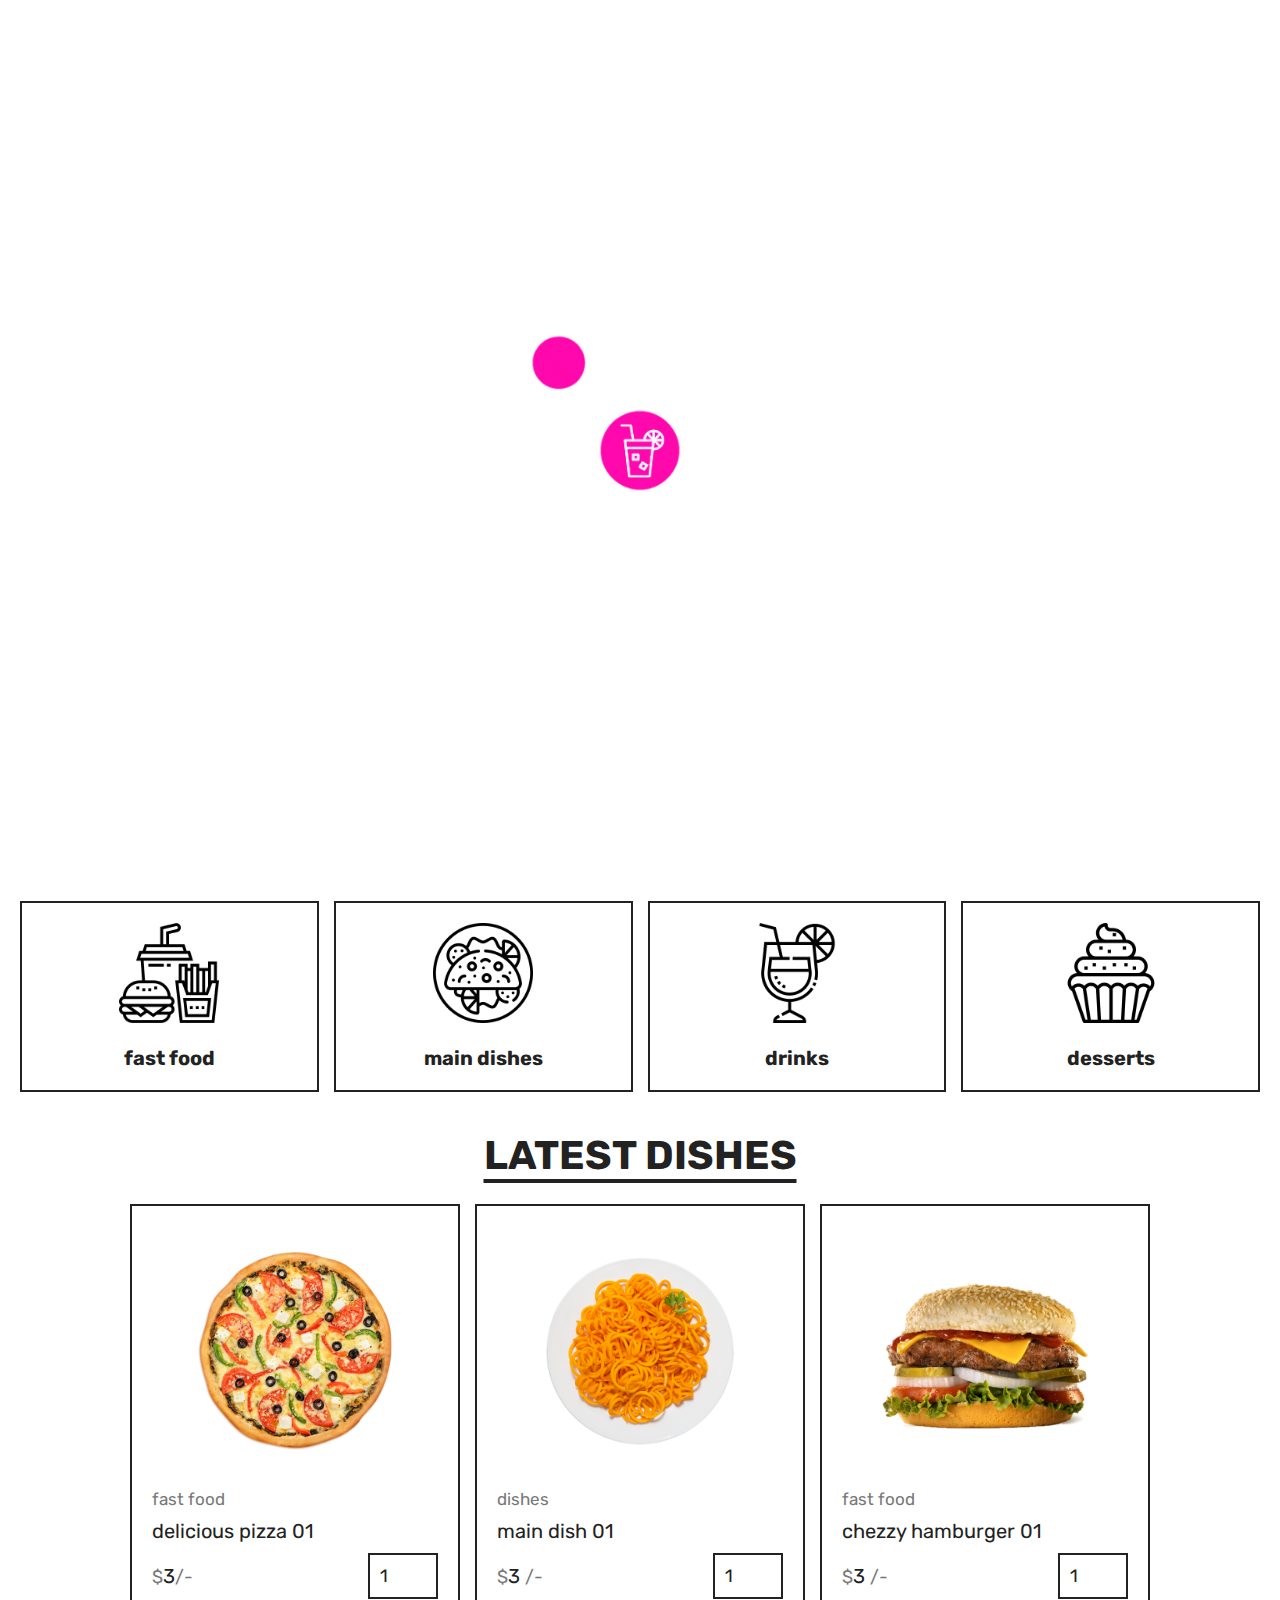
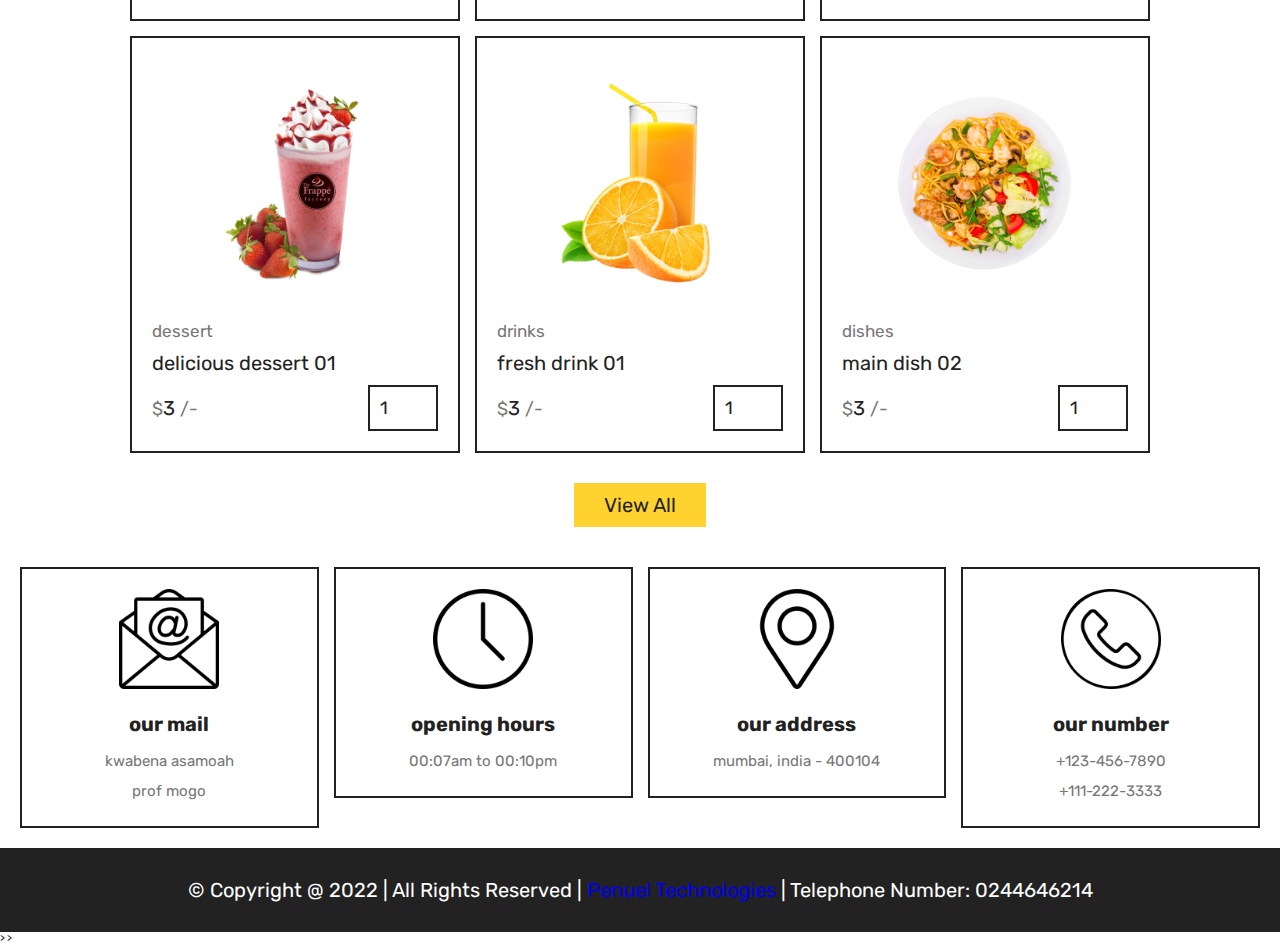
<file: index.html>
<!DOCTYPE html>
<html lang="en">
  <head>
    <meta charset="UTF-8" />
    <meta http-equiv="X-UA-Compatible" content="IE=edge" />
    <meta name="viewport" content="width=device-width, initial-scale=1.0" />
    <title>::Mogo F&R-Home Page</title>

    <link rel="stylesheet" href="https://unpkg.com/swiper@8/swiper-bundle.min.css">

    <!--font awesome cdn link-->
    <link
      rel="stylesheet"
      href="https://cdnjs.cloudflare.com/ajax/libs/font-awesome/6.1.2/css/all.min.css"
    />

    <!--custom css link-->
    <link rel="stylesheet" href="css/style.css" />
  </head>
  <body>
    <!--header section starts-->
    <header class="header">
      <section class="flex">
        <a href="index.html" class="logo">mogo restaurant</a>

        <nav class="navbar">
          <a href="index.html">home</a>
          <a href="about.html">about</a>
          <a href="menu.html">menu</a>
          <a href="orders.html">order</a>
          <a href="contact.html">contact</a>
        </nav>

        <div class="icons">
          <a href="search.html"><i class="fas fa-search"></i></a>
          <a href="cart.html"
            ><i class="fas fa-shopping-cart"></i> <span>(3)</span></a
          >
          <div id="user-btn" class="fas fa-user"></div>
          <div id="menu-btn" class="fas fa-bars"></div>
        </div>

        <div class="profile">
          <p class="name">prof eddy</p>
          <div class="flex">
            <a href="profile.html" class="btn">profiles</a>
            <a href="#" class="delete-btn">logout</a>
          </div>
          <p class="account">
            <a href="login.html">login</a> or
            <a href="register.html">register</a>
          </p>
        </div>
      </section>
    </header>

    <!--header section end-->

    <!--home section starts-->

    <section class="home">

      <div class="swiper home-slider">

        <div class="swiper-wrapper">
          <!--image 1-->
          <div class="swiper-slide slide">
            <div class="content">
              <span>order online</span>
              <h3>delicious pizza</h3>
              <a href="menu.html" class="btn">see menus</a>
            </div>
            <div class="image">
              <img src="images/home-img-1q.png" alt="" />
            </div>
          </div>

          <!--image 2-->
          <div class="swiper-slide slide">
            <div class="content">
              <span>order online</span>
              <h3>double hamburger</h3>
              <a href="menu.html" class="btn">see menus</a>
            </div>
            <div class="image">
              <img src="images/home-img-2.png" alt="" />
            </div>
          </div>

          <!--image 3-->
          <div class="swiper-slide slide">
            <div class="content">
              <span>order online</span>
              <h3>roasted chicken</h3>
              <a href="menu.html" class="btn">see menus</a>
            </div>
            <div class="image">
              <img src="images/home-img-3.png" alt="" />
            </div>
          </div>
        </div>

        <div class="swiper-pagination"></div>

      </div>
    </section>
    <!--home section ends-->

    <!--category section starts-->
    <section class="category">

      <h1 class="title">food category</h1>

      <div class="box-container">
        <!---cat 1-->
        <a href="category.html" class="box">
          <img src="images/cat-1.png" alt="">
          <h3>fast food</h3>
        </a>

        <!---cat 2-->
        <a href="category.html" class="box">
          <img src="images/cat-2.png" alt="">
          <h3>main dishes</h3>
        </a>

        <!---cat 3-->
        <a href="category.html" class="box">
          <img src="images/cat-3.png" alt="">
          <h3>drinks</h3>
        </a>
        
        <!---cat 4-->
        <a href="category.html" class="box">
          <img src="images/cat-4.png" alt="">
          <h3>desserts</h3>
        </a>

      </div>

    </section>

    <!--category section ends-->

    <!--products section starts-->
    
    <section class="products">
      <h1 class="title">latest dishes</h1>

      <div class="box-container">
         <!--form 1-->
        <form action="" method="post" class="box">
          <a href="quick_view.html" class="fas fa-eye"></a>
          <button class="fas fa-shopping-cart" type="submit" name="add_to_cart"></button>
          <img src="uploaded_img/pizza-1.png" alt="" >
          <a href="category.html" class="cat">fast food</a>
          <div class="name">delicious pizza 01</div>
          <div class="flex">
            <div class="price"><span>$</span>3<span>/-</span></div>
            <input type="number" name="qty" class="qty" min="1" max="99" value="1" onkeypress="if(this.value.length == 2) return false;">
          </div>                                                                                                                        
        </form>

        <!--form 2-->
        <form action="" method="post" class="box">
          <a href="quick_view.html" class="fas fa-eye"></a>
          <button class="fas fa-shopping-cart" type="submit" name="add_to_cart"></button>
          <img src="uploaded_img/dish-1.png" alt="">
          <a href="category.html" class="cat">dishes</a>
          <div class="name">main dish 01</div>
          <div class="flex">
            <div class="price"><span>$</span>3 <span>/-</span></div>
            <input type="number" name="qty" class="qty" min="1" max="99" value="1"  onkeypress="if(this.value.length == 2) return false;">
          </div>
        </form>

        <!--form 3-->

        <form action="" method="post" class="box">
          <a href="quick_view.html" class="fas fa-eye"></a>
          <button class="fas fa-shopping-cart" type="submit" name="add_to_cart"></button>
          <img src="uploaded_img/burger-1.png" alt="">
          <a href="category.html" class="cat">fast food</a>
          <div class="name">chezzy hamburger 01</div>
          <div class="flex">
            <div class="price"><span>$</span>3 <span>/-</span></div>
            <input type="number" name="qty" class="qty" min="1" max="99" value="1"  onkeypress="if(this.value.length == 2) return false;">
          </div>
        </form>

        <!--form 4-->

        <form action="" method="post" class="box">
          <a href="quick_view.html" class="fas fa-eye"></a>
          <button class="fas fa-shopping-cart" type="submit" name="add_to_cart"></button>
          <img src="uploaded_img/dessert-1.png" alt="">
          <a href="category.html" class="cat">dessert</a>
          <div class="name">delicious dessert 01</div>
          <div class="flex">
            <div class="price"><span>$</span>3 <span>/-</span></div>
            <input type="number" name="qty" class="qty" min="1" max="99" value="1"  onkeypress="if(this.value.length == 2) return false;">
          </div>
        </form>

        <!--form 5-->

        <form action="" method="post" class="box">
          <a href="quick_view.html" class="fas fa-eye"></a>
          <button class="fas fa-shopping-cart" type="submit" name="add_to_cart"></button>
          <img src="uploaded_img/drink-1.png" alt="">
          <a href="category.html" class="cat">drinks</a>
          <div class="name">fresh drink 01</div>
          <div class="flex">
            <div class="price"><span>$</span>3 <span>/-</span></div>
            <input type="number" name="qty" class="qty" min="1" max="99" value="1"  onkeypress="if(this.value.length == 2) return false;">
          </div>
        </form>

        <!--form 6-->
        <form action="" method="post" class="box">
          <a href="quick_view.html" class="fas fa-eye"></a>
          <button class="fas fa-shopping-cart" type="submit" name="add_to_cart"></button>
          <img src="uploaded_img/dish-2.png" alt="">
          <a href="category.html" class="cat">dishes</a>
          <div class="name">main dish 02</div>
          <div class="flex">
            <div class="price"><span>$</span>3 <span>/-</span></div>
            <input type="number" name="qty" class="qty" min="1" max="99" value="1"  onkeypress="if(this.value.length == 2) return false;">
          </div>
        </form>
        
      </div><div class="more-btn">
        <a href="menu.html" class="btn">view all</a>
      </div>

    </section>
    
    <!--products section ends-->


    <!--footer section starts-->

    <footer class="footer">
      <section class="box-container">
        <div class="box">
          <img src="images/email-icon.png" alt="" />
          <h3>our mail</h3>
          <a href="mailto:savealifemobapp@gmail.com">kwabena asamoah</a>
          <a href="mailto:asamoah.frempong@gmail.com">prof mogo</a>
        </div>

        <div class="box">
          <img src="images/clock-icon.png" alt="" />
          <h3>opening hours</h3>
          <p>00:07am to 00:10pm</p>
        </div>

        <div class="box">
          <img src="images/map-icon.png" alt="" />
          <h3>our address</h3>
          <a href="https:/www.google.com/maps"> mumbai, india - 400104</a>
        </div>

        <div class="box">
          <img src="images/phone-icon.png" alt="" />
          <h3>our number</h3>
          <a href="tel:1234567890">+123-456-7890</a>
          <a href="tel:1112223333">+111-222-3333</a>
        </div>
      </section>

      <div class="credit">
        &copy; copyright @ 2022 | all rights reserved |
        <span>
          <a href="https://penueltechnologies.net">penuel technologies</a>
        </span>
        | telephone number: 0244646214
      </div>
    </footer>

    <!--footer-->

    <!--loader-->>

    <div class="loader">
      <img src="images/loader.gif" alt="" />
    </div>

    <script src="https://unpkg.com/swiper@8/swiper-bundle.min.js"></script>

    <!--custom js file link-->
    <script src="js/script.js"></script>


   <!--swiper section-->>
<script>

var swiper = new Swiper(".home-slider", {
        loop: true,       
        grabCursor: true,
        effect: "flip",
    //pagination
    pagination:{
        el: '.swiper-pagination',
        clickable: true,
        },
    });

</script>

  </body>
</html>
</file>
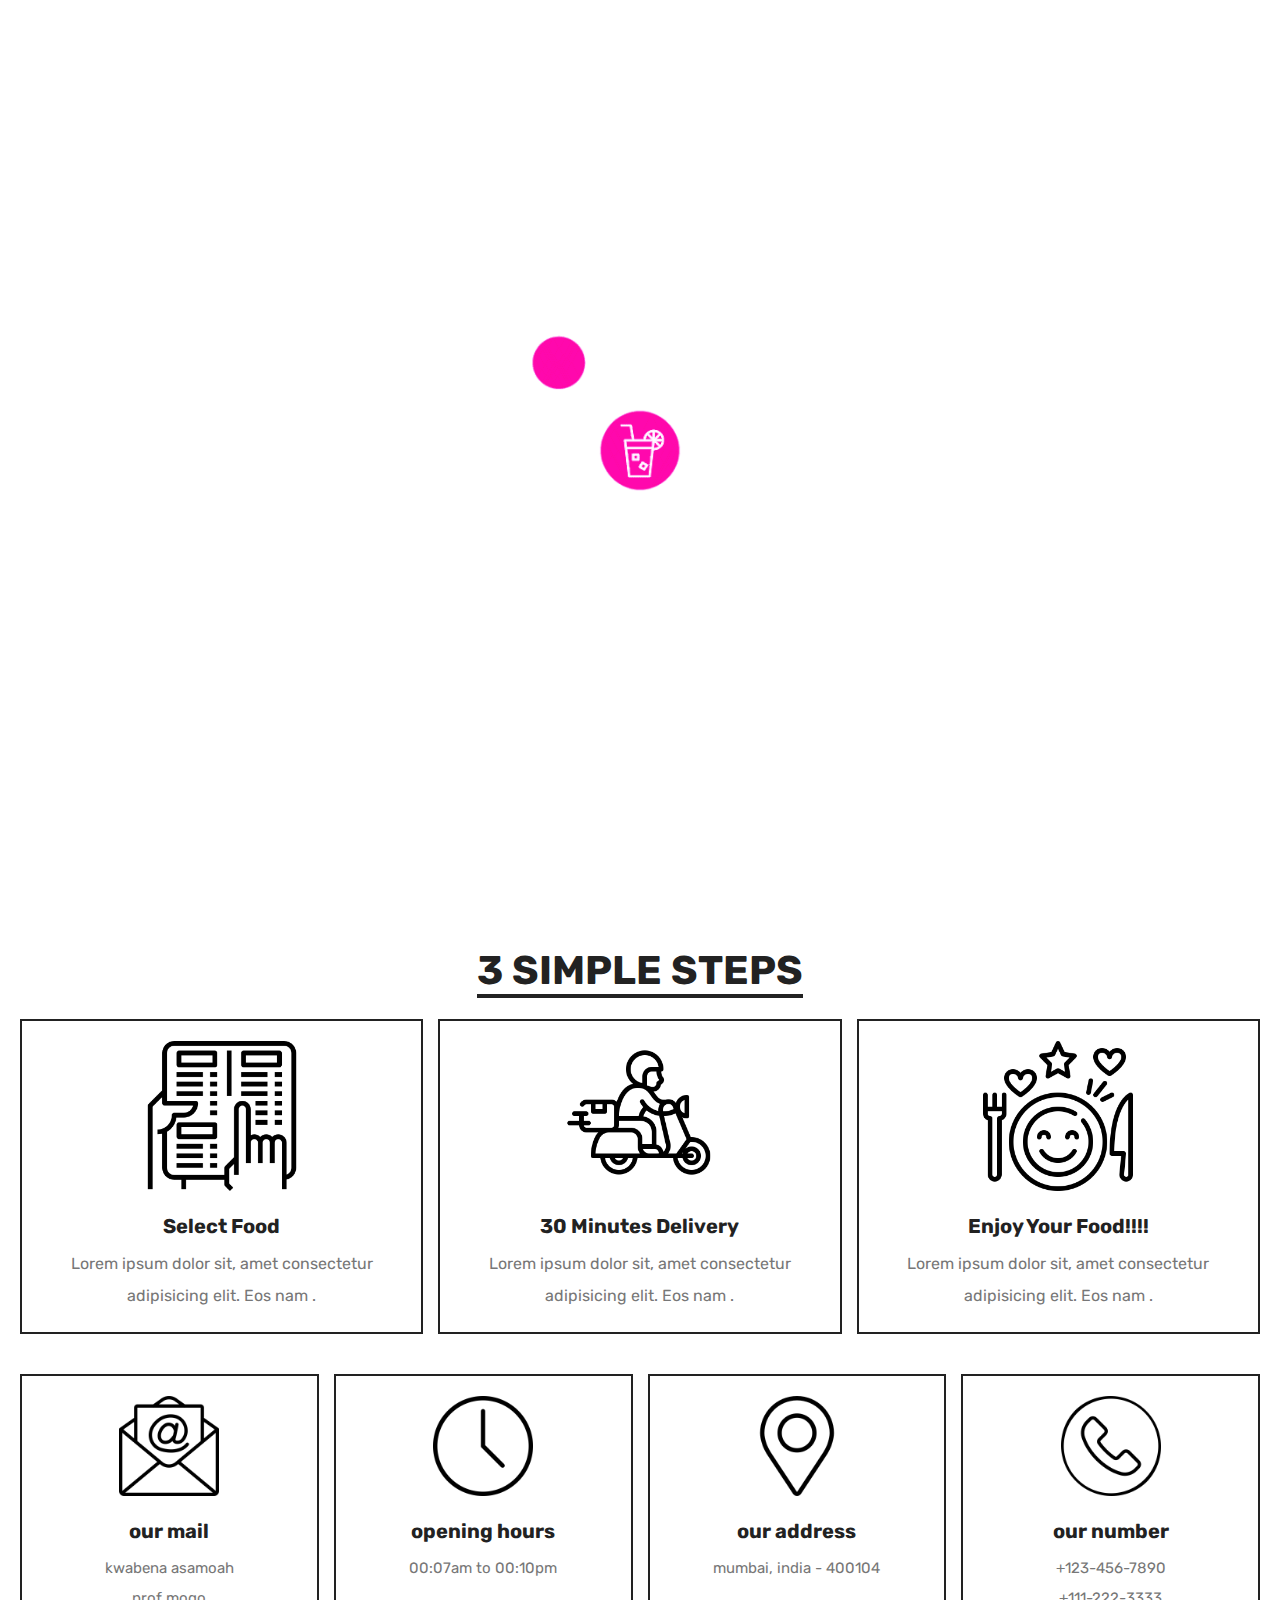
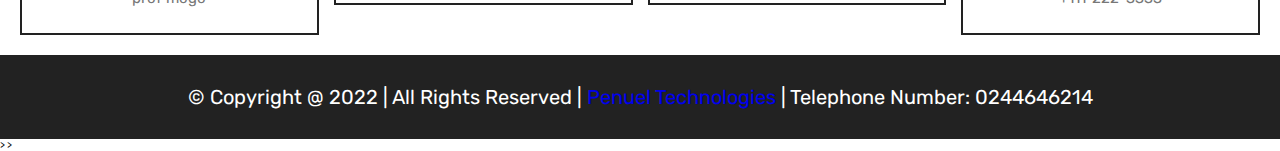
<file: about.html>
<!DOCTYPE html>
<html lang="en">
  <head>
    <meta charset="UTF-8" />
    <meta http-equiv="X-UA-Compatible" content="IE=edge" />
    <meta name="viewport" content="width=device-width, initial-scale=1.0" />
    <title>::Mogo F&R-About</title>

    <link
      rel="stylesheet"
      href="https://unpkg.com/swiper@8/swiper-bundle.min.css"
    />

    <!--font awesome cdn link-->
    <link
      rel="stylesheet"
      href="https://cdnjs.cloudflare.com/ajax/libs/font-awesome/6.1.2/css/all.min.css"
    />

    <!--custom css link-->
    <link rel="stylesheet" href="css/style.css" />
  </head>
  <body>
    <!--header section starts-->
    <header class="header">
      <section class="flex">
        <a href="index.html" class="logo">mogo restaurant</a>

        <nav class="navbar">
          <a href="index.html">home</a>
          <a href="about.html">about</a>
          <a href="menu.html">menu</a>
          <a href="orders.html">order</a>
          <a href="contact.html">contact</a>
        </nav>

        <div class="icons">
          <a href="search.html"><i class="fas fa-search"></i></a>
          <a href="cart.html"
            ><i class="fas fa-shopping-cart"></i> <span>(3)</span></a
          >
          <div id="user-btn" class="fas fa-user"></div>
          <div id="menu-btn" class="fas fa-bars"></div>
        </div>

        <div class="profile">
          <p class="name">prof eddy</p>
          <div class="flex">
            <a href="profile.html" class="btn">profiles</a>
            <a href="#" class="delete-btn">logout</a>
          </div>
          <p class="account">
            <a href="login.html">login</a> or
            <a href="register.html">register</a>
          </p>
        </div>
      </section>
    </header>

    <div class="heading">
      <h3>about us</h3>
      <p><a href="index.html">home </a> <span>/ about</span></p>
    </div>

    <section class="about">
      <div class="row">
        <div class="image">
          <img src="images/about-img.svg" alt="" />
        </div>

        <div class="content">
          <h3>why choose us?</h3>
          <p>
            Lorem ipsum dolor sit amet consectetur, adipisicing elit. Doloribus
            reiciendis, veniam dicta illum laboriosam voluptatem corporis totam
            dolorem assumenda nulla laborum aperiam tenetur saepe blanditiis
            perferendis doloremque ipsa maxime deserunt?
          </p>
          <a href="menu.html" class="btn">our menu</a>
        </div>
      </div>
    </section>

    <!--steps section-->
    <section class="steps">
      <h1 class="title">3 simple steps</h1>

      <div class="box-container">
        <div class="box">
          <img src="images/step-1.png" alt="" />
          <h3>select food</h3>
          <p>
            Lorem ipsum dolor sit, amet consectetur adipisicing elit. Eos nam
             .</p>
        </div>

        <!--image 2-->
        <div class="box">
          <img src="images/step-2.png" alt="" />
          <h3>30 minutes delivery</h3>
          <p>
            Lorem ipsum dolor sit, amet consectetur adipisicing elit. Eos nam
            .
          </p>
        </div>

        <!--image 3-->
        <div class="box">
          <img src="images/step-3.png" alt="" />
          <h3>enjoy your food!!!!</h3>
          <p>
            Lorem ipsum dolor sit, amet consectetur adipisicing elit. Eos nam
            .
          </p>
        </div>
      </div>
    </section>

    <!--footer section starts-->

    <footer class="footer">
      <section class="box-container">
        <div class="box">
          <img src="images/email-icon.png" alt="" />
          <h3>our mail</h3>
          <a href="mailto:savealifemobapp@gmail.com">kwabena asamoah</a>
          <a href="mailto:asamoah.frempong@gmail.com">prof mogo</a>
        </div>

        <div class="box">
          <img src="images/clock-icon.png" alt="" />
          <h3>opening hours</h3>
          <p>00:07am to 00:10pm</p>
        </div>

        <div class="box">
          <img src="images/map-icon.png" alt="" />
          <h3>our address</h3>
          <a href="https:/www.google.com/maps"> mumbai, india - 400104</a>
        </div>

        <div class="box">
          <img src="images/phone-icon.png" alt="" />
          <h3>our number</h3>
          <a href="tel:1234567890">+123-456-7890</a>
          <a href="tel:1112223333">+111-222-3333</a>
        </div>
      </section>

      <div class="credit">
        &copy; copyright @ 2022 | all rights reserved |
        <span>
          <a href="https://penueltechnologies.net">penuel technologies</a>
        </span>
        | telephone number: 0244646214
      </div>
    </footer>

    <!--footer-->

    <!--loader-->>

    <div class="loader">
      <img src="images/loader.gif" alt="" />
    </div>

    <script src="https://unpkg.com/swiper@8/swiper-bundle.min.js"></script>

    <!--custom js file link-->
    <script src="js/script.js"></script>

    <!--swiper section-->>
    <script>
      var swiper = new Swiper(".home-slider", {
        loop: true,
        grabCursor: true,
        effect: "flip",
        //pagination
        pagination: {
          el: ".swiper-pagination",
          clickable: true,
        },
      });
    </script>
  </body>
</html>
</file>
<file: css/style.css>
@import url('https://fonts.googleapis.com/css2?family=Rubik:wght@300;400;500;600&display=swap');



:root{
    --yellow:#fed330;
    --red:#e74c3c;
    --white:#fff;
    --black:#222;
    --light-color:#777;
    --border:.2rem solid var(--black);
}

*{
    font-family: 'Rubik', sans-serif;
    margin: 0; padding: 0;
    box-sizing: border-box;
    outline: none; border: none;
    text-decoration: none;
}

*::selection{
    background-color: var(--yellow);
    color: var(--white);
}

::-webkit-scrollbar{
    height: .2rem;
    width: 1rem;
  
}

::-webkit-scrollbar-track{
    background-color: transparent;
}

::-webkit-scrollbar-thumb{
    background-color: var(--yellow);
}

html{
    font-size: 62.5%;
    overflow-x: hidden;
    scroll-behavior: smooth;
    stop-opacity: 7rem;
}

section{
    margin: 0 auto;
    max-width: 1200ox;
    padding: 2rem;
}

.btn,
.delete-btn{
    margin-top: 1rem;
    display: inline-block;
    font-size: 2rem;
    padding: 1rem 3rem;
    cursor: pointer;    
    text-transform: capitalize;
    transition: .2s linear;
}
.btn{
    background-color: var(--yellow);
    color: var(--black);
}

.delete-btn{
    background-color: var(--red);
    color: var(--white);
}

.btn:hover,
.delete-btn:hover{
    letter-spacing: .2rem;
}









/*header css*/

.header{
    position: sticky;
    top: 0; left: 0; right: 0;
    z-index: 1000;
    background-color: var(--white);
    border-bottom: var(--border);
}

.header .flex{
    display: flex;
    align-items: center;
    justify-content: space-between;
    position: relative;
}

.header .flex .logo{
    font-size: 2.5rem;
    color: var(--black)
}

.header .flex .logo:hover{
    color: var(--yellow);
}

.header .flex .navbar a{
    font-size: 1.8rem;
    color: var(--black);
    margin: 0 1rem;
}

.header .flex .navbar a:hover{
    color: var(--yellow);
    text-decoration: underline .2rem;
    
    }

.header .flex .icons > *{
    margin-left: 1.5rem;
    font-size: 2.3rem;
    color: var(--black);
    cursor: pointer;
}

.header .flex .icons > *:hover{
    color: var(--yellow);
}
.header .flex .icons span{
    font-size: 2rem;
}

#menu-btn{
    display: none;
}


.header .flex .profile{
    background-color: var(--white);
    border: var(--border);
    padding: 1.5rem;
    text-align: center;
    position: absolute;
    top: 125%; right: 2rem;
    width: 30rem;
    display: none;
    animation: fadeIn .2s linear;
}

.header .flex .profile.active{
    display: inline-block;
}


@keyframes fadeIn {
    0% {
        transform: translateY(1rem);
    }
    
}

.header .flex .profile .name{
    font-size: 2rem;
    color: var(--black);
    margin-bottom: 1rem;
}

.header .flex .profile .account{
    margin-top: 2rem;
    font-size: 2rem;
    color: var(--light-color);
}

.header .flex .profile .account a{
    color: var(--black);
}

.header .flex .profile .account a:hover{
    color: var(--yellow);
    text-decoration: underline;
}

/* home css*/

.home .slide{
    display: flex;
    flex-wrap: wrap;
    gap: 1.5rem;
    align-items: center;
    margin-bottom: 4rem;
}

.home .slide .content{
    flex: 1 1 40rem;
    text-align: center;
}

.home .slide .image{
    flex: 1 1 40rem;
}

.home .slide .image img{
    width: 100%;    
}

.home .slide .content span{
    font-size: 2.5rem;
    color: var(--light-color);
}

.home .slide .content h3{
    margin: 1rem;
    font-size: 5rem;
    text-transform: capitalize;
    color: var(--black);
    padding: 1rem 0;
}

.swiper-pagination-bullet-active{
    background-color: var(--yellow);
 }
 

 /* about css*/

 .title{
    text-align: center;
    margin-bottom: 2.5rem;
    font-size: 4rem;
    color: var(--black);
    text-transform: uppercase;
    text-decoration: underline;
    text-underline-offset: 1rem;
    
 }

 .category .box-container{
    display: grid;
    grid-template-columns: repeat(auto-fit, minmax(27rem, 1fr));
    gap: 1.5rem;
    align-items: flex-start;
 }

 .category .box-container .box{
    border: var(--border);
    padding: 2rem;
    text-align: center;
 }

 .category .box-container .box img{
    width: 100%;
    height: 10rem;
    object-fit: contain;
 }

 .category .box-container .box h3{
    margin-top: 2rem;
    font-size: 2rem;
    color: var(--black);
 }

 .category .box-container .box:hover{
    background-color: var(--black);
 }

 .category .box-container .box:hover img{
    filter: invert();
 }

 .category .box-container .box:hover h3{
    color: var(--white);
 }

 /* products css*/

 .products .box-container{
    display: grid;
    grid-template-columns: repeat(auto-fit, 33rem);
    gap: 1.5rem;
    align-items: flex-start;
    justify-content: center;
 }

 .products .box-container .box{
    position: relative;
    border: var(--border);
    padding: 2rem;
    overflow: hidden;
 }

 .products .box-container .box .fa-eye,
 .products .box-container .box .fa-shopping-cart{
    position: absolute;
    top: 1rem;
    display: block;
    height: 4.5rem;
    width: 4.5rem;
    line-height: 4.3rem;
    font-size: 2rem;
    border: var(--border);
    background-color: var(--white);
    cursor: pointer;
    color: var(--black);
    text-align: center;
 }

 .products .box-container .box .fa-eye{
    left: -10rem;
 }

.products .box-container .box .fa-shopping-cart{
    right: -10rem;
 }

 .products .box-container .box:hover .fa-eye{
    left: 1rem;
 }

 .products .box-container .box:hover .fa-shopping-cart{
    right: 1rem;
 }


 .products .box-container .box .fa-eye:hover,
 .products .box-container .box .fa-shopping-cart:hover{
    background-color: var(--black);
    color: var(--white);
 }

 .products .box-container .box img{
    height: 25rem;
    width: 100%;
    object-fit: contain;
    margin-bottom: 1rem;
 }

 .products .box-container .box .cat{
    font-size: 1.7rem;
    color: var(--light-color);
 }

 .products .box-container .box .cat:hover{
    color: var(--yellow);
    text-decoration: underline;
 }

 .products .box-container .box .name{
    font-size: 2rem;
    margin: 1rem 0;
    color: var(--black);
 }

 .products .box-container .box .flex{
    display: flex;
    align-items: center;
    gap: 1rem;
 }
 .products .box-container .box .flex .price{
    margin-right: auto;
    font-size: 2rem;
    color: var(--black);
 }

 .products .box-container .box .flex .price span{
    font-size: 1.8rem;
    color: var(--light-color); 
 }

 .products .box-container .box .flex .qty{
    padding: 1rem;
    font-size: 1.8rem;
    border: var(--border);
    color: var(--black);
    width: 7rem;    
 }

 .products .more-btn{
    margin-top: 2rem;
    text-align: center;
 }


  /* products edit css */
 .products .box-container .box .flex .fa-edit{
    width: 5rem;
    background-color: var(--yellow);
    color: var(--black);
    cursor: pointer;
    height: 4.5rem;
    font-size: 2rem;
    border: var(--border);
 }

/* about heading css*/

.heading{
    background-color: var(--black);
    text-align: center;
    display: flex;
    align-items: center;
    justify-content: center;
    gap: 1rem;
    flex-flow: column;
    min-height: 20rem;
}

.heading h3{
    font-size: 4rem;
    color: var(--white);
    text-transform: capitalize;
}

.heading p a{
    font-size: 2rem;
    color: var(--yellow);
}

.heading p span{
    font-size: 2rem;
    color: var(--light-color);
}

.heading p a:hover{
    color: var(--white);
}



/* about css*/

.about .row{
    display: flex;
    align-items: center;
    flex-wrap: wrap;
    gap: 1.5rem;
}

.about .row .image{
    flex: 1 1 40rem;
}

.about .row .image img{
    width: 100%;
}

.about .row .content{
    flex: 1 1 40rem;
    text-align: center;
}

.about .row .content h3{
    font-size: 3rem;
    text-transform: capitalize;
    color: var(--black);
}

.about .row .content p{
    padding: 1rem 0;
    line-height: 2;
    font-size: 1.6rem;
    color: var(--light-color);
}

/* steps css*/

.steps .box-container{
    display: grid;
    grid-template-columns: repeat(auto-fit, minmax(30rem, 1fr));
    gap: 1.5rem;
    align-items: flex-start;
}

.steps .box-container .box{
    text-align: center;
    padding: 2rem;
    border: var(--border);
}

.steps .box-container .box img{
    height: 15rem;
    margin-bottom: 1rem;
    width: 100%;
    object-fit: contain;
}

.steps .box-container .box h3{
    font-size: 2rem;
    color: var(--black);
    margin: 1rem 0;
    text-transform: capitalize;
}



.steps .box-container .box p{
    font-size: 1.6rem;
    color: var(--light-color);
    line-height: 2;
}




























/*footer css*/

.footer .box-container{
    display: grid;
    grid-template-columns: repeat(auto-fit, minmax(27rem, 1fr));
    gap: 1.5rem;
    align-items: flex-start;
}

.footer .box-container .box{
    text-align: center;
    padding: 2rem;
    border: var(--border);
}

.footer .box-container .box img{
    height: 10rem;
    margin-bottom: 1rem;
}

.footer .box-container .box h3{
    margin: 1rem 0 ;
    font-size: 2rem;
    color: var(--black);
}

.footer .box-container .box a,
.footer .box-container .box p{
    line-height: 2;
    font-size: 1.5rem;
    color: var(--light-color);
    display: block;
}

.footer .credit{
    background-color: var(--black);
    text-align: center;
    padding: 3rem 2rem;
    font-size: 2rem;
    color: var(--white);
    text-transform: capitalize;
}

.footer .credit span{
    color: var(--yellow);
   
}

/* loader css*/

.loader{
    position: fixed;
    top: 0; left: 0; right: 0; bottom: 0;
    background-color: var(--white);
    z-index: 10000;
    display: flex;
    align-items: center;
    justify-content: center;
}

.loader img{
    width: 35rem;
}























/* media query css*/

@media (max-width:991px) {
    html{
        font-size: 55%;
    }
}

@media (max-width: 768px) {
    #menu-btn{
        display: inline-block;
    }

    .header .flex .navbar{
        position: absolute;
        top: 99%; left: 0; right: 0;
        border-top: var(--border);
        border-bottom: var(--border);
        background-color: var(--white);
        transition: .2s linear;
        clip-path: polygon(0 0, 100% 0, 0 0);
    }

    .header .flex .navbar a{
        display: block;
        margin: 2rem;
    }

    .header .flex .navbar.active{
        clip-path: polygon(0 0, 100% 0, 100% 100%, 0 100%);
    }
    
}
    
    @media (max-width:450px) {
        html{
            font-size: 50%;
        }

        .title{
            font-size: 3rem;
        }

        .header .flex .logo{
            font-size: 2rem;
        }

        .products .box-container{
            grid-template-columns: 1fr;
        }
}
</file>
